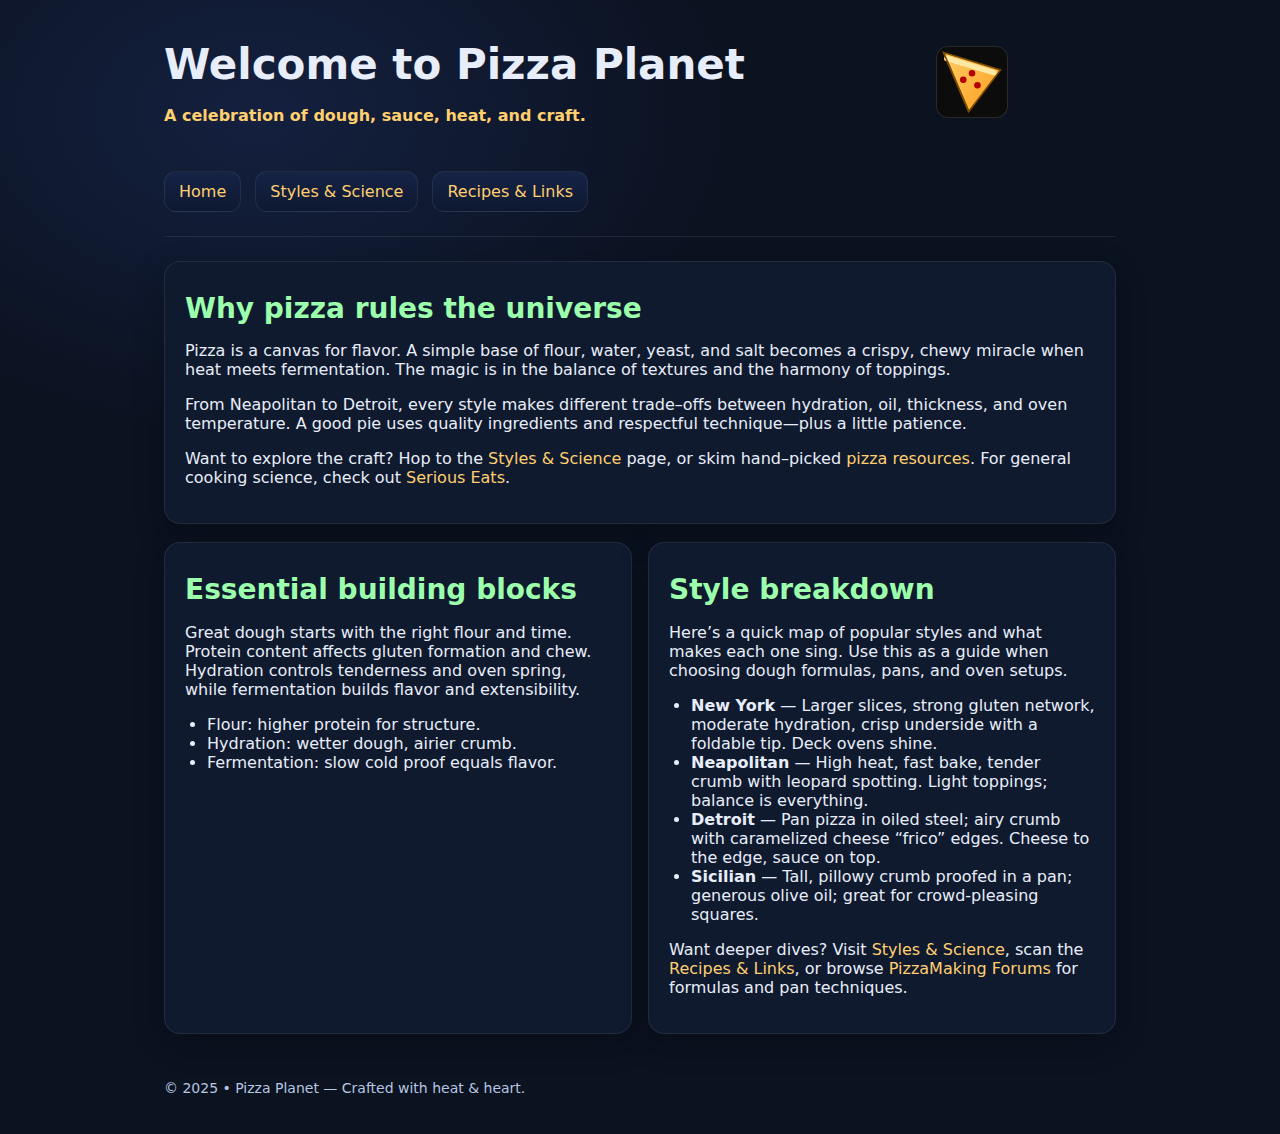
<file: index.html>
<!DOCTYPE html>
<html lang="en">
<head>
  <meta charset="UTF-8" />
  <meta name="viewport" content="width=device-width, initial-scale=1.0" />
  <title>Home • Pizza Planet</title>
  <link rel="stylesheet" href="style.css" />
</head>
<body>
  <div class="container">
    <div class="header">
      <div>
        <h1>Welcome to Pizza Planet</h1>
        <p class="highlight">A celebration of dough, sauce, heat, and craft.</p>
      </div>
      <img src="images/slice.svg" alt="Pizza slice illustration" class="responsive" />
    </div>

    <nav>
      <a href="index.html">Home</a>
      <a href="about.html">Styles & Science</a>
      <a href="resources.html">Recipes & Links</a>
    </nav>

    <section class="card">
      <h2>Why pizza rules the universe</h2>
      <p>Pizza is a canvas for flavor. A simple base of flour, water, yeast, and salt becomes a crispy, chewy miracle when heat meets fermentation. The magic is in the balance of textures and the harmony of toppings.</p>
      <p>From Neapolitan to Detroit, every style makes different trade–offs between hydration, oil, thickness, and oven temperature. A good pie uses quality ingredients and respectful technique—plus a little patience.</p>
      <p>Want to explore the craft? Hop to the <a href="about.html">Styles & Science</a> page, or skim hand–picked <a href="resources.html">pizza resources</a>. For general cooking science, check out <a href="https://www.seriouseats.com/" target="_blank" rel="noopener">Serious Eats</a>.</p>
    </section>

    <section class="grid">
      <article class="card">
        <h2>Essential building blocks</h2>
        <p>Great dough starts with the right flour and time. Protein content affects gluten formation and chew. Hydration controls tenderness and oven spring, while fermentation builds flavor and extensibility.</p>
        <ul>
          <li>Flour: higher protein for structure.</li>
          <li>Hydration: wetter dough, airier crumb.</li>
          <li>Fermentation: slow cold proof equals flavor.</li>
        </ul>
      </article>

      <article class="card">
        <h2>Style breakdown</h2>
        <p>Here’s a quick map of popular styles and what makes each one sing. Use this as a guide when choosing dough formulas, pans, and oven setups.</p>
        <ul>
          <li><strong>New York</strong> — Larger slices, strong gluten network, moderate hydration, crisp underside with a foldable tip. Deck ovens shine.</li>
          <li><strong>Neapolitan</strong> — High heat, fast bake, tender crumb with leopard spotting. Light toppings; balance is everything.</li>
          <li><strong>Detroit</strong> — Pan pizza in oiled steel; airy crumb with caramelized cheese “frico” edges. Cheese to the edge, sauce on top.</li>
          <li><strong>Sicilian</strong> — Tall, pillowy crumb proofed in a pan; generous olive oil; great for crowd-pleasing squares.</li>
        </ul>
        <p>Want deeper dives? Visit <a href="about.html">Styles & Science</a>, scan the <a href="resources.html">Recipes & Links</a>, or browse <a href="https://www.pizzamaking.com/forum/index.php" target="_blank" rel="noopener">PizzaMaking Forums</a> for formulas and pan techniques.</p>
      </article>
    </section>

    <footer>
      <p>© 2025 • Pizza Planet — Crafted with heat & heart.</p>
    </footer>
  </div>
</body>
</html>
</file>
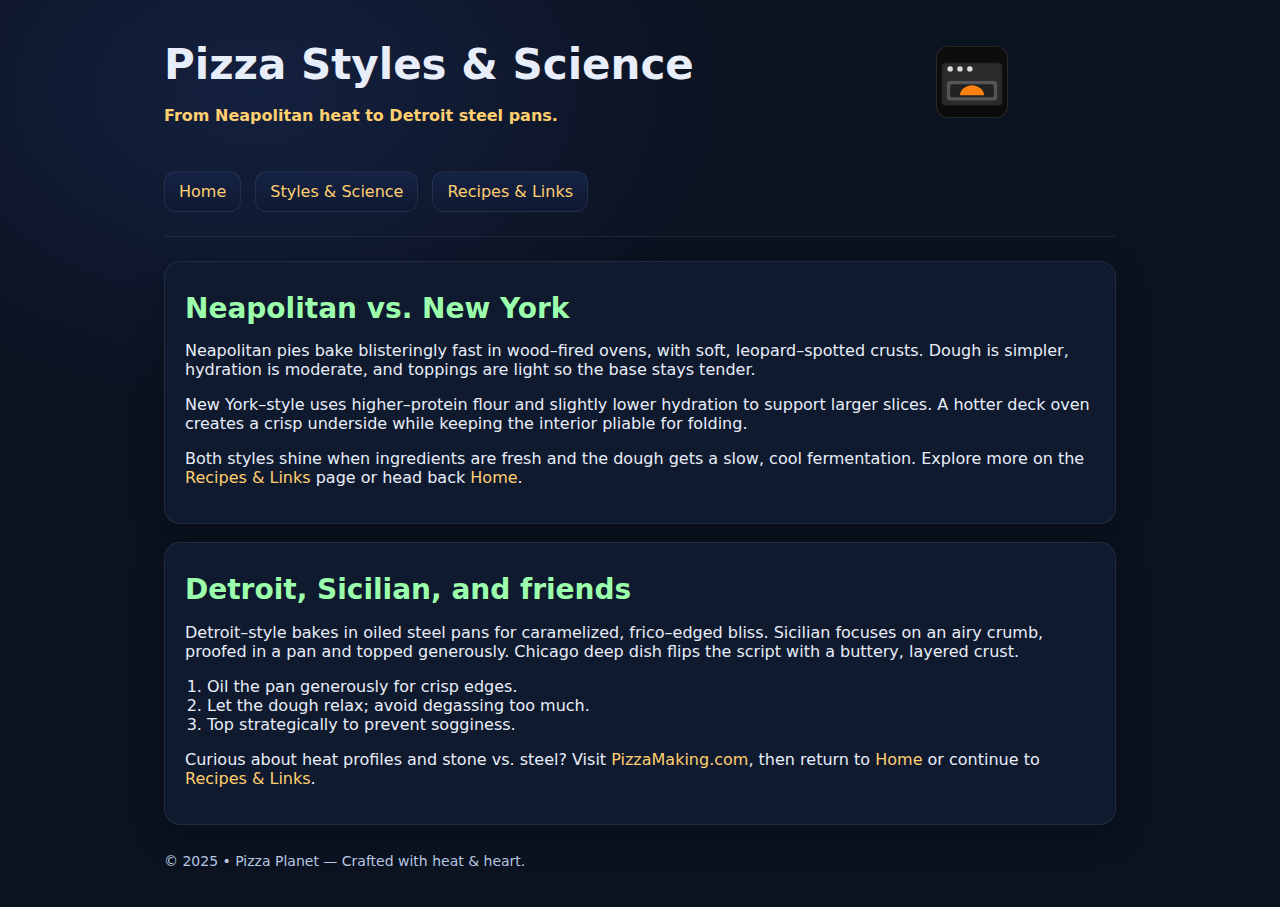
<file: about.html>
<!DOCTYPE html>
<html lang="en">
<head>
  <meta charset="UTF-8" />
  <meta name="viewport" content="width=device-width, initial-scale=1.0" />
  <title>Styles & Science • Pizza Planet</title>
  <link rel="stylesheet" href="style.css" />
</head>
<body>
  <div class="container">
    <div class="header">
      <div>
        <h1>Pizza Styles & Science</h1>
        <p class="highlight">From Neapolitan heat to Detroit steel pans.</p>
      </div>
      <img src="images/oven.svg" alt="Pizza oven illustration" class="responsive" />
    </div>

    <nav>
      <a href="index.html">Home</a>
      <a href="about.html">Styles & Science</a>
      <a href="resources.html">Recipes & Links</a>
    </nav>

    <section class="card">
      <h2>Neapolitan vs. New York</h2>
      <p>Neapolitan pies bake blisteringly fast in wood–fired ovens, with soft, leopard–spotted crusts. Dough is simpler, hydration is moderate, and toppings are light so the base stays tender.</p>
      <p>New York–style uses higher–protein flour and slightly lower hydration to support larger slices. A hotter deck oven creates a crisp underside while keeping the interior pliable for folding.</p>
      <p>Both styles shine when ingredients are fresh and the dough gets a slow, cool fermentation. Explore more on the <a href="resources.html">Recipes & Links</a> page or head back <a href="index.html">Home</a>.</p>
    </section>

    <section class="card">
      <h2>Detroit, Sicilian, and friends</h2>
      <p>Detroit–style bakes in oiled steel pans for caramelized, frico–edged bliss. Sicilian focuses on an airy crumb, proofed in a pan and topped generously. Chicago deep dish flips the script with a buttery, layered crust.</p>
      <ol>
        <li>Oil the pan generously for crisp edges.</li>
        <li>Let the dough relax; avoid degassing too much.</li>
        <li>Top strategically to prevent sogginess.</li>
      </ol>
      <p>Curious about heat profiles and stone vs. steel? Visit <a href="https://www.pizzamaking.com/" target="_blank" rel="noopener">PizzaMaking.com</a>, then return to <a href="index.html">Home</a> or continue to <a href="resources.html">Recipes & Links</a>.</p>
    </section>

    <footer>
      <p>© 2025 • Pizza Planet — Crafted with heat & heart.</p>
    </footer>
  </div>
</body>
</html>
</file>
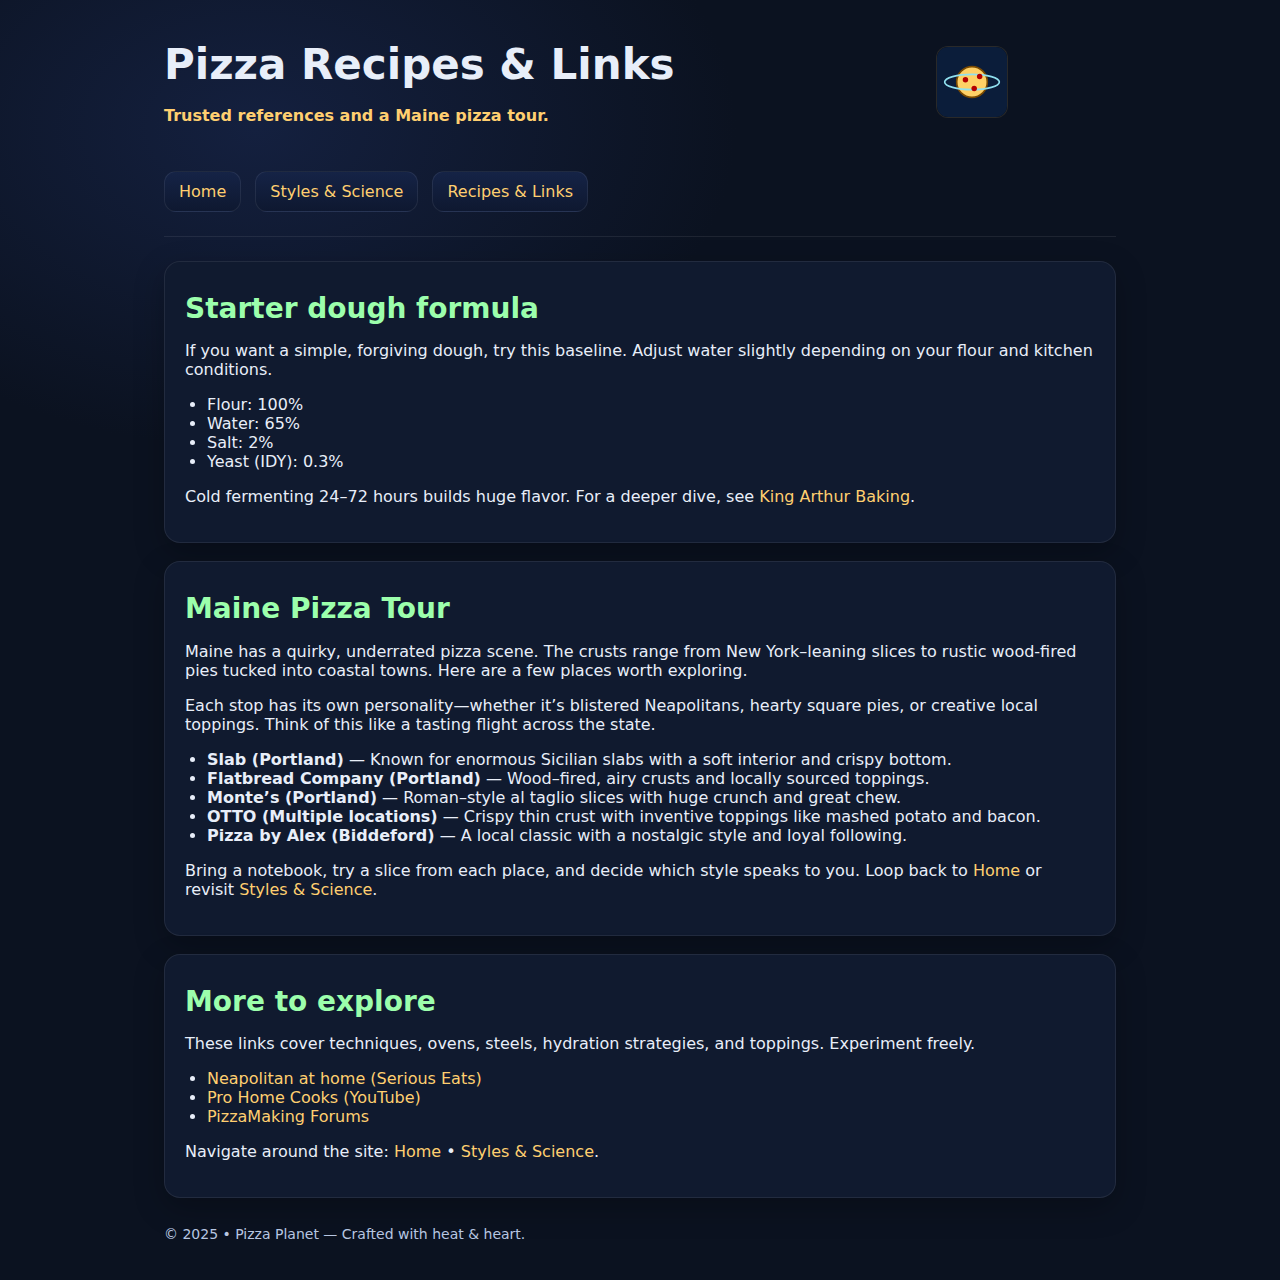
<file: resources.html>
<!DOCTYPE html>
<html lang="en">
<head>
  <meta charset="UTF-8" />
  <meta name="viewport" content="width=device-width, initial-scale=1.0" />
  <title>Recipes & Links • Pizza Planet</title>
  <link rel="stylesheet" href="style.css" />
</head>
<body>
  <div class="container">
    <div class="header">
      <div>
        <h1>Pizza Recipes & Links</h1>
        <p class="highlight">Trusted references and a Maine pizza tour.</p>
      </div>
      <img src="images/planet_pizza.svg" alt="Planet pizza illustration" class="responsive" />
    </div>

    <nav>
      <a href="index.html">Home</a>
      <a href="about.html">Styles & Science</a>
      <a href="resources.html">Recipes & Links</a>
    </nav>

    <section class="card">
      <h2>Starter dough formula</h2>
      <p>If you want a simple, forgiving dough, try this baseline. Adjust water slightly depending on your flour and kitchen conditions.</p>
      <ul>
        <li>Flour: 100%</li>
        <li>Water: 65%</li>
        <li>Salt: 2%</li>
        <li>Yeast (IDY): 0.3%</li>
      </ul>
      <p>Cold fermenting 24–72 hours builds huge flavor. For a deeper dive, see <a href="https://www.kingarthurbaking.com/" target="_blank" rel="noopener">King Arthur Baking</a>.</p>
    </section>

    <section class="card">
      <h2>Maine Pizza Tour</h2>
      <p>Maine has a quirky, underrated pizza scene. The crusts range from New York–leaning slices to rustic wood-fired pies tucked into coastal towns. Here are a few places worth exploring.</p>
      <p>Each stop has its own personality—whether it’s blistered Neapolitans, hearty square pies, or creative local toppings. Think of this like a tasting flight across the state.</p>
      <ul>
        <li><strong>Slab (Portland)</strong> — Known for enormous Sicilian slabs with a soft interior and crispy bottom.</li>
        <li><strong>Flatbread Company (Portland)</strong> — Wood–fired, airy crusts and locally sourced toppings.</li>
        <li><strong>Monte’s (Portland)</strong> — Roman–style al taglio slices with huge crunch and great chew.</li>
        <li><strong>OTTO (Multiple locations)</strong> — Crispy thin crust with inventive toppings like mashed potato and bacon.</li>
        <li><strong>Pizza by Alex (Biddeford)</strong> — A local classic with a nostalgic style and loyal following.</li>
      </ul>
      <p>Bring a notebook, try a slice from each place, and decide which style speaks to you. Loop back to <a href="index.html">Home</a> or revisit <a href="about.html">Styles & Science</a>.</p>
    </section>

    <section class="card">
      <h2>More to explore</h2>
      <p>These links cover techniques, ovens, steels, hydration strategies, and toppings. Experiment freely.</p>
      <ul>
        <li><a href="https://www.seriouseats.com/how-to-make-great-neapolitan-pizza-at-home-5117632" target="_blank" rel="noopener">Neapolitan at home (Serious Eats)</a></li>
        <li><a href="https://www.youtube.com/c/ProHomeCooks" target="_blank" rel="noopener">Pro Home Cooks (YouTube)</a></li>
        <li><a href="https://www.pizzamaking.com/forum/index.php" target="_blank" rel="noopener">PizzaMaking Forums</a></li>
      </ul>
      <p>Navigate around the site: <a href="index.html">Home</a> • <a href="about.html">Styles & Science</a>.</p>
    </section>

    <footer>
      <p>© 2025 • Pizza Planet — Crafted with heat & heart.</p>
    </footer>
  </div>
</body>
</html>
</file>
<file: style.css>
:root {
  --bg: #0b1220;
  --card: #101a2f;
  --text: #e8eef9;
  --muted: #b7c6e1;
  --accent: #ffcf70;
  --accent-2: #9cffac;
}

* { box-sizing: border-box; }
html, body { margin: 0; padding: 0; font-family: system-ui, -apple-system, Segoe UI, Roboto, Ubuntu, Cantarell, Noto Sans, "Helvetica Neue", Arial; color: var(--text); background: radial-gradient(1200px 800px at 20% 10%, #14203f 0%, var(--bg) 40%), var(--bg); }

a { color: var(--accent); text-decoration: none; }
a:hover { text-decoration: underline; }

.container { max-width: 1000px; margin: 0 auto; padding: 24px; }

nav {
  display: flex;
  gap: 14px;
  flex-wrap: wrap;
  padding: 12px 0 24px;
  border-bottom: 1px solid rgba(255,255,255,.08);
  margin-bottom: 24px;
}

nav a {
  background: linear-gradient(180deg, #152346, #0e1830);
  padding: 10px 14px;
  border-radius: 12px;
  border: 1px solid rgba(255,255,255,.08);
}

.header {
  display: grid;
  grid-template-columns: 1fr auto;
  align-items: center;
  gap: 16px;
  margin-bottom: 18px;
}

h1, h2 { line-height: 1.15; margin: 0.4em 0; }
h1 { font-size: clamp(28px, 4.2vw, 42px); }
h2 { font-size: clamp(20px, 3vw, 28px); color: var(--accent-2); }

.card {
  background: var(--card);
  padding: 20px;
  border-radius: 16px;
  border: 1px solid rgba(255,255,255,.08);
  box-shadow: 0 10px 30px rgba(0,0,0,.25);
  margin-bottom: 18px;
}

.grid {
  display: grid;
  grid-template-columns: repeat(auto-fit, minmax(260px, 1fr));
  gap: 16px;
}

img.responsive {
  max-width: 180px;
  width: 40%;
  height: auto;
  border-radius: 12px;
  border: 1px solid rgba(255,255,255,.12);
  background: #0c0c0c;
}

ul, ol { padding-left: 22px; }
footer { margin-top: 28px; font-size: 14px; color: var(--muted); }
.highlight { color: var(--accent); font-weight: 600; }
</file>
